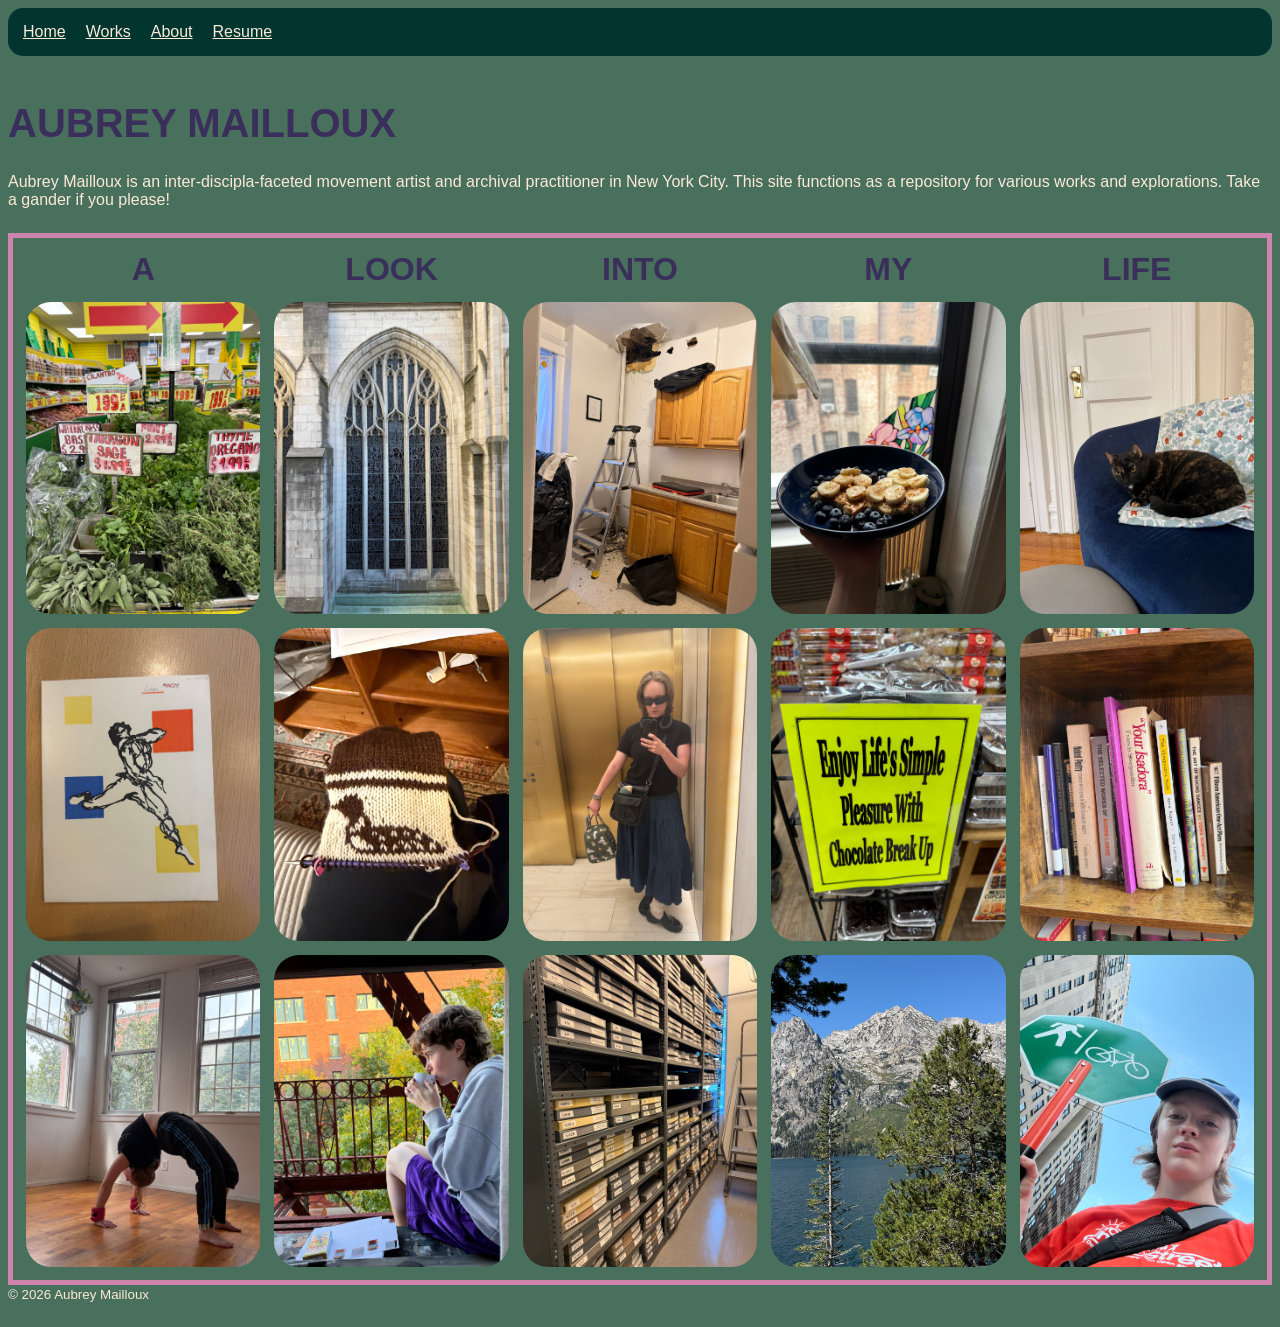
<file: index.html>
<!--code validated 10/17/26-->
<!DOCTYPE html>
<html lang="en">
    <head>
        <title>MAILLOUX | Home</title>
        <meta name="viewport" content="width=device-width, initial-scale=1.0">
        <link rel="stylesheet" href="./style.css">
        <meta charset="UTF-8">
</head>
    <body>
        <nav class="navbar">
        <ul>
            <li><a href="index.html">Home</a></li>
            <li><a href="works.html">Works</a></li>
            <li><a href="about.html">About</a></li>
            <li><a href="resume.html">Resume</a></li>
        </ul>

    </nav>

        <br>
        <h1>AUBREY MAILLOUX</h1>
        <p>Aubrey Mailloux is an inter-discipla-faceted movement artist and archival practitioner in New York City. This site functions as a repository for various works and explorations. Take a gander if you please!</p>
         
        <table id="pinterest">
                <tr>
                    <th>A</th>
                    <th>LOOK</th>
                    <th>INTO</th>
                    <th>MY</th>
                    <th>LIFE</th>
                </tr>
                <tr>
                    <td><img src="images/row1-column1.jpeg" alt="vegetables" ></td>
                    <td><img src="images/row1-column2.jpeg" alt="victorian architecturer"></td>
                    <td><img src="images/row1-column3.jpeg" alt="hole in ceiling"></td>
                    <td><img src="images/row1-column4.jpeg" alt="banana pb toast"></td>
                    <td><img src="images/row1-column5.jpeg" alt="bmo on chair"></td>
                </tr>

                <tr>
                    <td><img src="images/row2-column1.jpeg" alt="limon program"></td>
                    <td><img src="images/row2-column2.jpeg" alt="knitting a loon"></td>
                    <td><img src="images/row2-column3.jpeg" alt="Mirror selfie"></td>
                    <td><img src="images/row2-column4.jpeg" alt="Enjoy Life's Simple Pleasures"></td>
                    <td><img src="images/row2-column5.jpeg" alt="Bookshelf"></td>
                </tr>

                <tr><td><img src="images/row3-column1.jpeg" alt="Rise and Grind backbend"></td>
                    <td><img src="images/row3-column2.jpeg" alt="Sky on the fire escape"></td>
                    <td><img src="images/row3-column3.jpeg" alt="JALC Archives"></td>
                    <td><img src="images/row3-column4.jpeg" alt="Lake in the Rockies"></td>
                    <td><img src="images/row3-column5.jpeg" alt="holding the GO sign"></td>
                </tr>
                </table>
        
                
            
    <footer>

        <small>
    © 2026 Aubrey Mailloux
            </small>

  </footer>
   </body> 
</html>
</file>
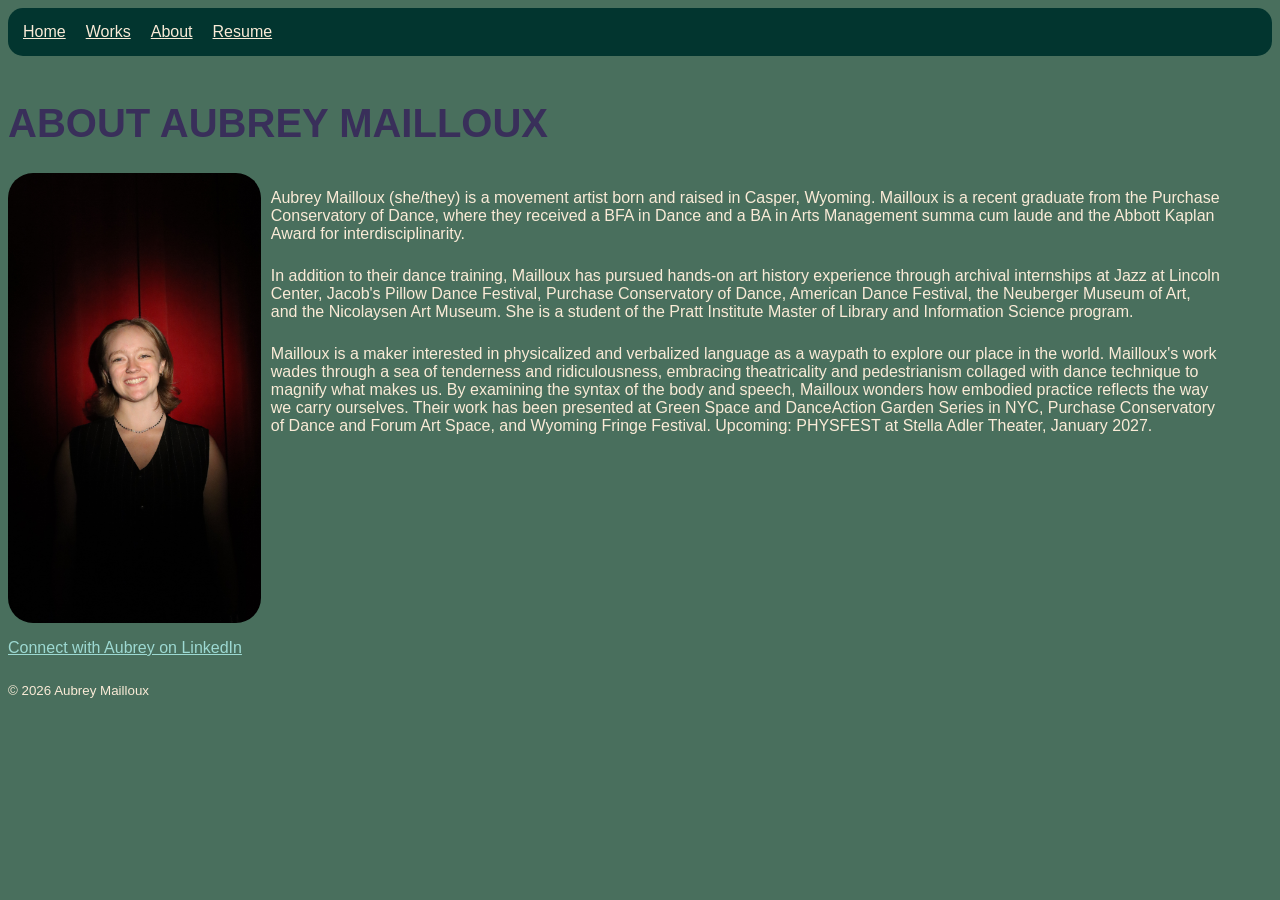
<file: about.html>
<!--Code validated 10/17/26-->
<!DOCTYPE html>
<html lang="en">
    <head>
        <title>MAILLOUX | About</title>
        <meta name="viewport" content="width=device-width, initial-scale=1.0">
        <link rel="stylesheet" href="./style.css">
        <meta charset="UTF-8">
</head>
<body>
          <nav class="navbar">
        <ul>
            <li><a href="index.html">Home</a></li>
            <li><a href="works.html">Works</a></li>
            <li><a href="about.html">About</a></li>
            <li><a href="resume.html">Resume</a></li>
    </nav>

        <br>
    <h1>ABOUT AUBREY MAILLOUX</h1>
    <div class="inlineimg">
        <img src="images/aubrey-headshot.jpg" alt="aubrey-headshot" style="max-width:20%; height:auto;">
    <div class="inlinetxt">
    <p> Aubrey Mailloux (she/they) is a movement artist born and raised in Casper, Wyoming.
        Mailloux is a recent graduate from the Purchase Conservatory of Dance, where they received a BFA 
        in Dance and a BA in Arts Management summa cum laude and the Abbott Kaplan Award for interdisciplinarity.
            </p>
        <p>
        In addition to their dance training, Mailloux has pursued hands-on art history experience through 
        archival internships at Jazz at Lincoln Center, Jacob's Pillow Dance Festival, Purchase Conservatory of Dance, 
        American Dance Festival, the Neuberger Museum of Art, and the Nicolaysen Art Museum. She is a student of the 
        Pratt Institute Master of Library and Information Science program.
            </p>
        <p>
        Mailloux is a maker interested in physicalized and verbalized language as a waypath to explore our place in the world. 
        Mailloux&apos;s work wades through a sea of tenderness and ridiculousness, embracing theatricality and pedestrianism 
       collaged with dance technique to magnify what makes us.  By examining the syntax of the body and speech, Mailloux 
        wonders how embodied practice reflects the way we carry ourselves. Their work has been presented at Green Space and 
        DanceAction Garden Series in NYC, Purchase Conservatory of Dance and Forum Art Space, and Wyoming Fringe Festival. 
        Upcoming: PHYSFEST at Stella Adler Theater, January 2027. 
    </p>
    </div>
    </div>
    <p><a href="https://www.linkedin.com/in/aubrey-mailloux/">Connect with Aubrey on LinkedIn</a>
           </p>
        
    <footer>
        <small>© 2026 Aubrey Mailloux</small>
  </footer>
  </body> 
</html>
</file>
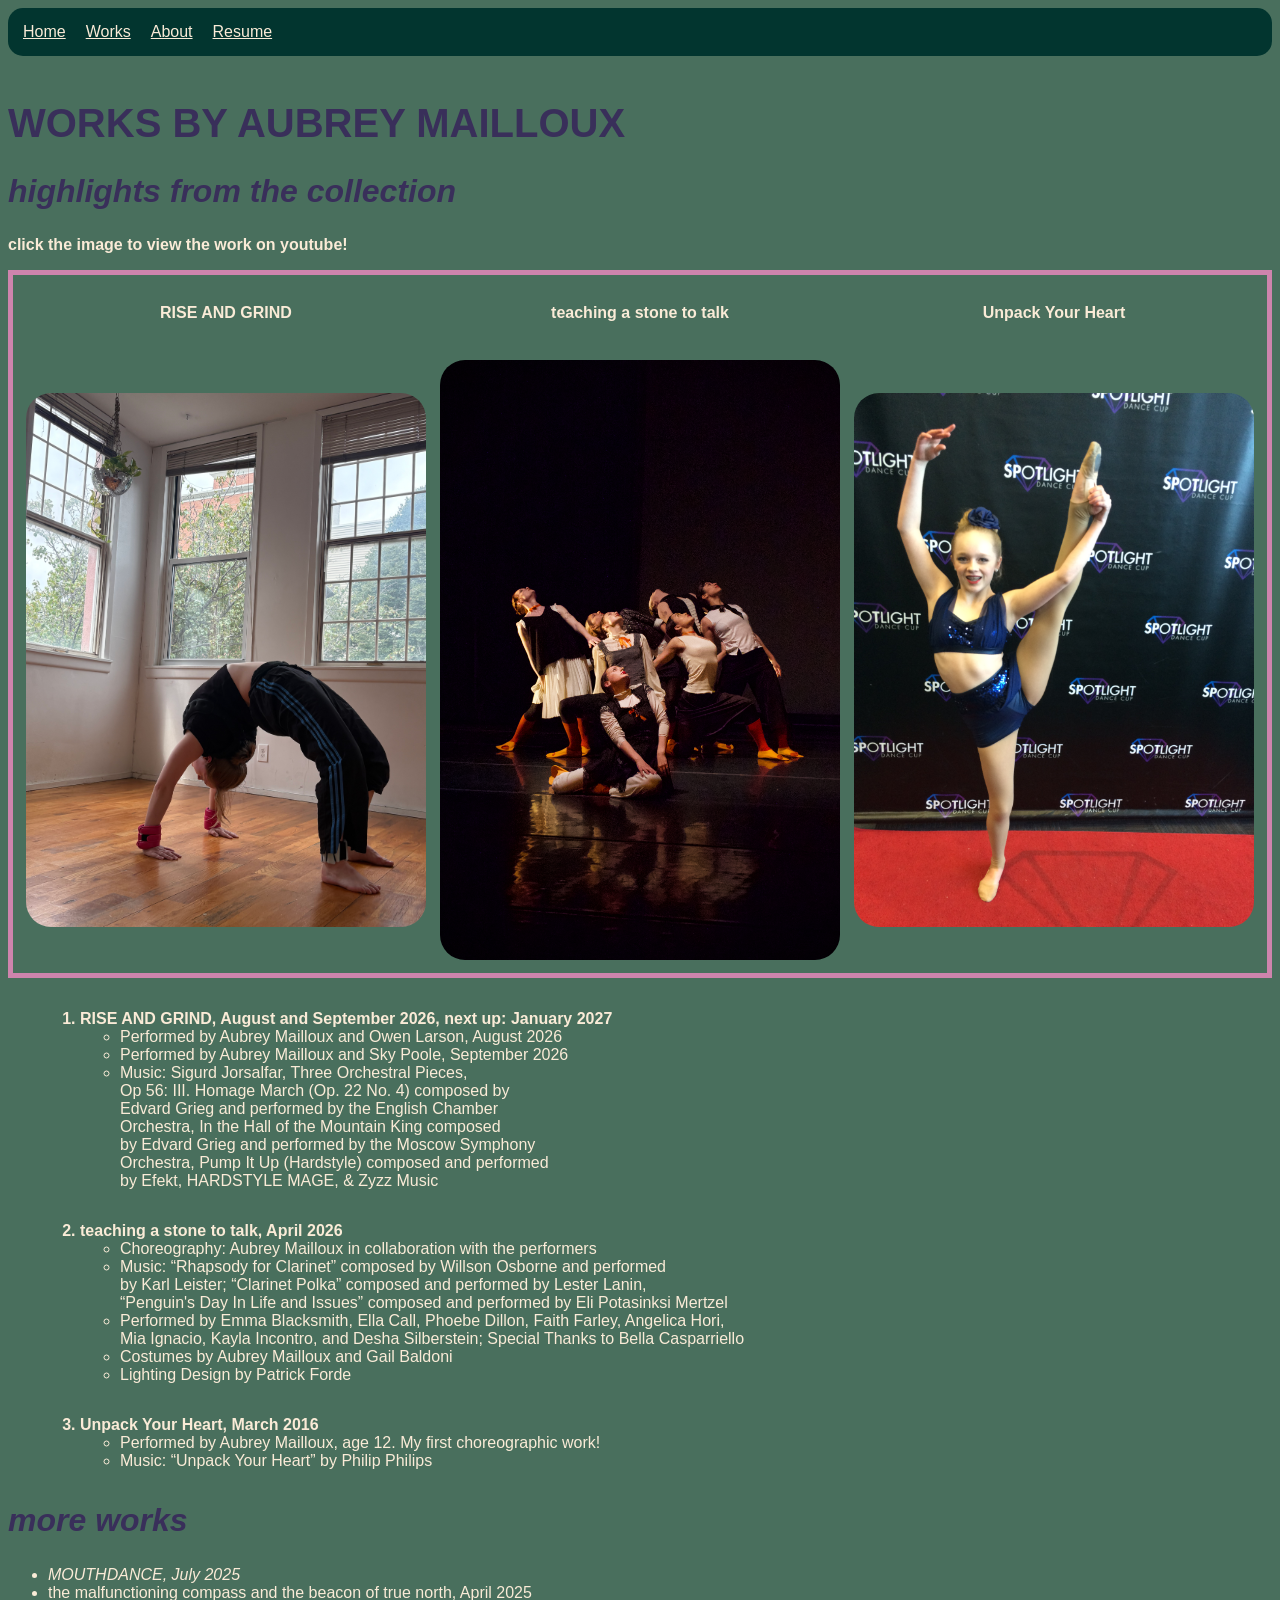
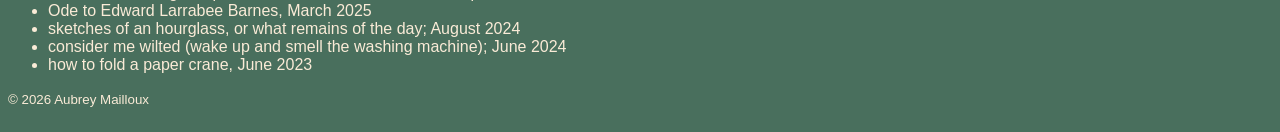
<file: works.html>
<!--HTML Validated 10/17/26-->
<!DOCTYPE html>
<html lang="en">
    <head>
        <link rel="stylesheet" href="./style.css">
        <meta charset="UTF-8">
        <title>MAILLOUX | Works</title>
</head>
    <body>
          <nav class="navbar">
        <ul>
            <li><a href="index.html">Home</a></li>
            <li><a href="works.html">Works</a></li>
            <li><a href="about.html">About</a></li>
            <li><a href="resume.html">Resume</a></li>
        </ul>

    </nav>

    <br>
        <h1>WORKS BY AUBREY MAILLOUX</h1>
        <h2><em>highlights from the collection</em></h2>
        <h3>click the image to view the work on youtube!</h3>

<table id="pinterest">
   <tr>
    <th><p>RISE AND GRIND</p></th>
    <th><p>teaching a stone to talk</p></th>
    <th><p>Unpack Your Heart</p></th>
    </tr>

    <tr>
    <td><a href="https://youtu.be/Hr3PTAn7gEQ">
    <img src= "images/row3-column1.jpeg" alt="RISE AND GRIND">
    </a></td>

    <td><a href="https://youtu.be/TsbwL-MQGD0?si=78hBSeHAsXlm1TLE">
    <img src= "images/Penguins.jpg" alt="teaching a stone to talk"> 
    </a></td>

    <td><a href="https://youtu.be/qN8JEf3m_mg">
    <img src= "images/First-solo.JPG" alt="Aubrey from her first solo">
    </a></td>
    </tr>
</table>

        <ol> 
            <li class="breathingroom"> RISE AND GRIND, August and September 2026, next up: January 2027
                <ul>
                    <li>Performed by Aubrey Mailloux and Owen Larson, August 2026</li>
                    <li>Performed by Aubrey Mailloux and Sky Poole, September 2026</li>
                    <li>Music: Sigurd Jorsalfar, Three Orchestral Pieces, <br>
                        Op 56: III. Homage March (Op. 22 No. 4) composed by <br>
                        Edvard Grieg and performed by the English Chamber <br>
                        Orchestra, In the Hall of the Mountain King composed <br>
                        by Edvard Grieg and performed by the Moscow Symphony <br>
                        Orchestra, Pump It Up (Hardstyle) composed and performed <br>
                        by Efekt, HARDSTYLE MAGE, & Zyzz Music</li>
                </ul>
            </li>
            
            <li class="breathingroom"> teaching a stone to talk, April 2026
                <ul>
                    <li>Choreography: Aubrey Mailloux in collaboration with the performers</li>
                    <li>Music: “Rhapsody for Clarinet” composed by Willson Osborne and performed <br>
                        by Karl Leister; “Clarinet Polka” composed and performed by Lester Lanin, <br>
                        “Penguin&apos;s Day In Life and Issues” composed and performed by Eli Potasinksi Mertzel </li>
                    <li>Performed by Emma Blacksmith, Ella Call, Phoebe Dillon, Faith Farley, Angelica Hori, <br>
                        Mia Ignacio, Kayla Incontro, and Desha Silberstein; Special Thanks to Bella Casparriello</li>
                    <li>Costumes by Aubrey Mailloux and Gail Baldoni</li>
                    <li>Lighting Design by Patrick Forde</li></ul></li>
            
             <li class="breathingroom">Unpack Your Heart, March 2016
                <ul>
                    <li>Performed by Aubrey Mailloux, age 12. My first choreographic work!</li>
                    <li>Music: “Unpack Your Heart” by Philip Philips</li>
                </ul>
             </li>
        </ol>
        

        
        <h2><em>more works</em></h2>
        <ul>
            <li><em>MOUTHDANCE, July 2025</em></li>
            <li>the malfunctioning compass and the beacon of true north, April 2025</li>
            <li>Ode to Edward Larrabee Barnes, March 2025</li>
            <li>sketches of an hourglass, or what remains of the day; August 2024</li>
            <li>consider me wilted (wake up and smell the washing machine); June 2024</li>
            <li>how to fold a paper crane, June 2023</li>
        </ul>
        
    <footer>
        <small>
    © 2026 Aubrey Mailloux
            </small>
  </footer>
  </body>
</html>
</file>
<file: style.css>
/* validated 10/17/26 */

body {
  font-family: "Arial", sans-serif;
  background-color: #496F5D;
  color:antiquewhite;
}
/* navbar */
.navbar {
    ul {
        list-style-type: none;
        margin: 0;
        padding: 5px;
        background-color: #02352f;
        overflow:hidden;
        border-radius: 15px;
    }
    ul li {
      float: left;
      
}
 ul li a {
      display: block;
      color: antiquewhite;
      text-align: left;
      padding: 10px 10px;
      border-radius: 15px;
      
    }
    ul li a:hover {
      background-color: #04544B;
      border-radius: 15px;
    
    }
}
/* text styling */
h1 {
  color: #392f5a;
  font-family: "Arial", sans-serif;
  font-size: 2.5em;
  font-weight:900;
}

h2, th {
  color: #392f5a;
  font-family: "Arial", sans-serif;
  font-size: 2em;
}

h3 {
  color: antiquewhite;
  font-family: "Arial", sans-serif;
  font-size: 1em;
}

p, footer {
  margin-bottom: 1.5rem;
  color: antiquewhite;
  font-family: "Arial", sans-serif;
  font-size:16px;
}

ul {
  font-weight: 100;
  font-family: "Arial", sans-serif;
}

.breathingroom {
  margin: 2em;
  font-weight: 800;
}

/* table image size */

table {
  width: 100%;
  table-layout: auto; 
}

  #pinterest {
      border: #CE84AD 5px solid;
      border-collapse: separate;
      border-spacing:  12px;
      font-family: "Arial", sans-serif;
      width: 100%;
      table-layout: fixed;
  }
td img, img {
  width: 100%;
  height: auto;
  object-fit: contain;
  display:block;
  border-radius: 25px;

}
/*inline image and text */
.inlineimg {
display: flex; 
align-items: flex-start;
gap: 10px;
  max-width: 100%;
  height: auto;
}
.inlinetxt {
margin-right: 4%;
}

.centerembed {
  margin-left: 20%;
  margin-right: 20%;
}

/*linkcolor */
a:link {color: #9DD9D2}
a:visited {color: #FFFD82;}
a:hover {color: #02352f;}
</file>
